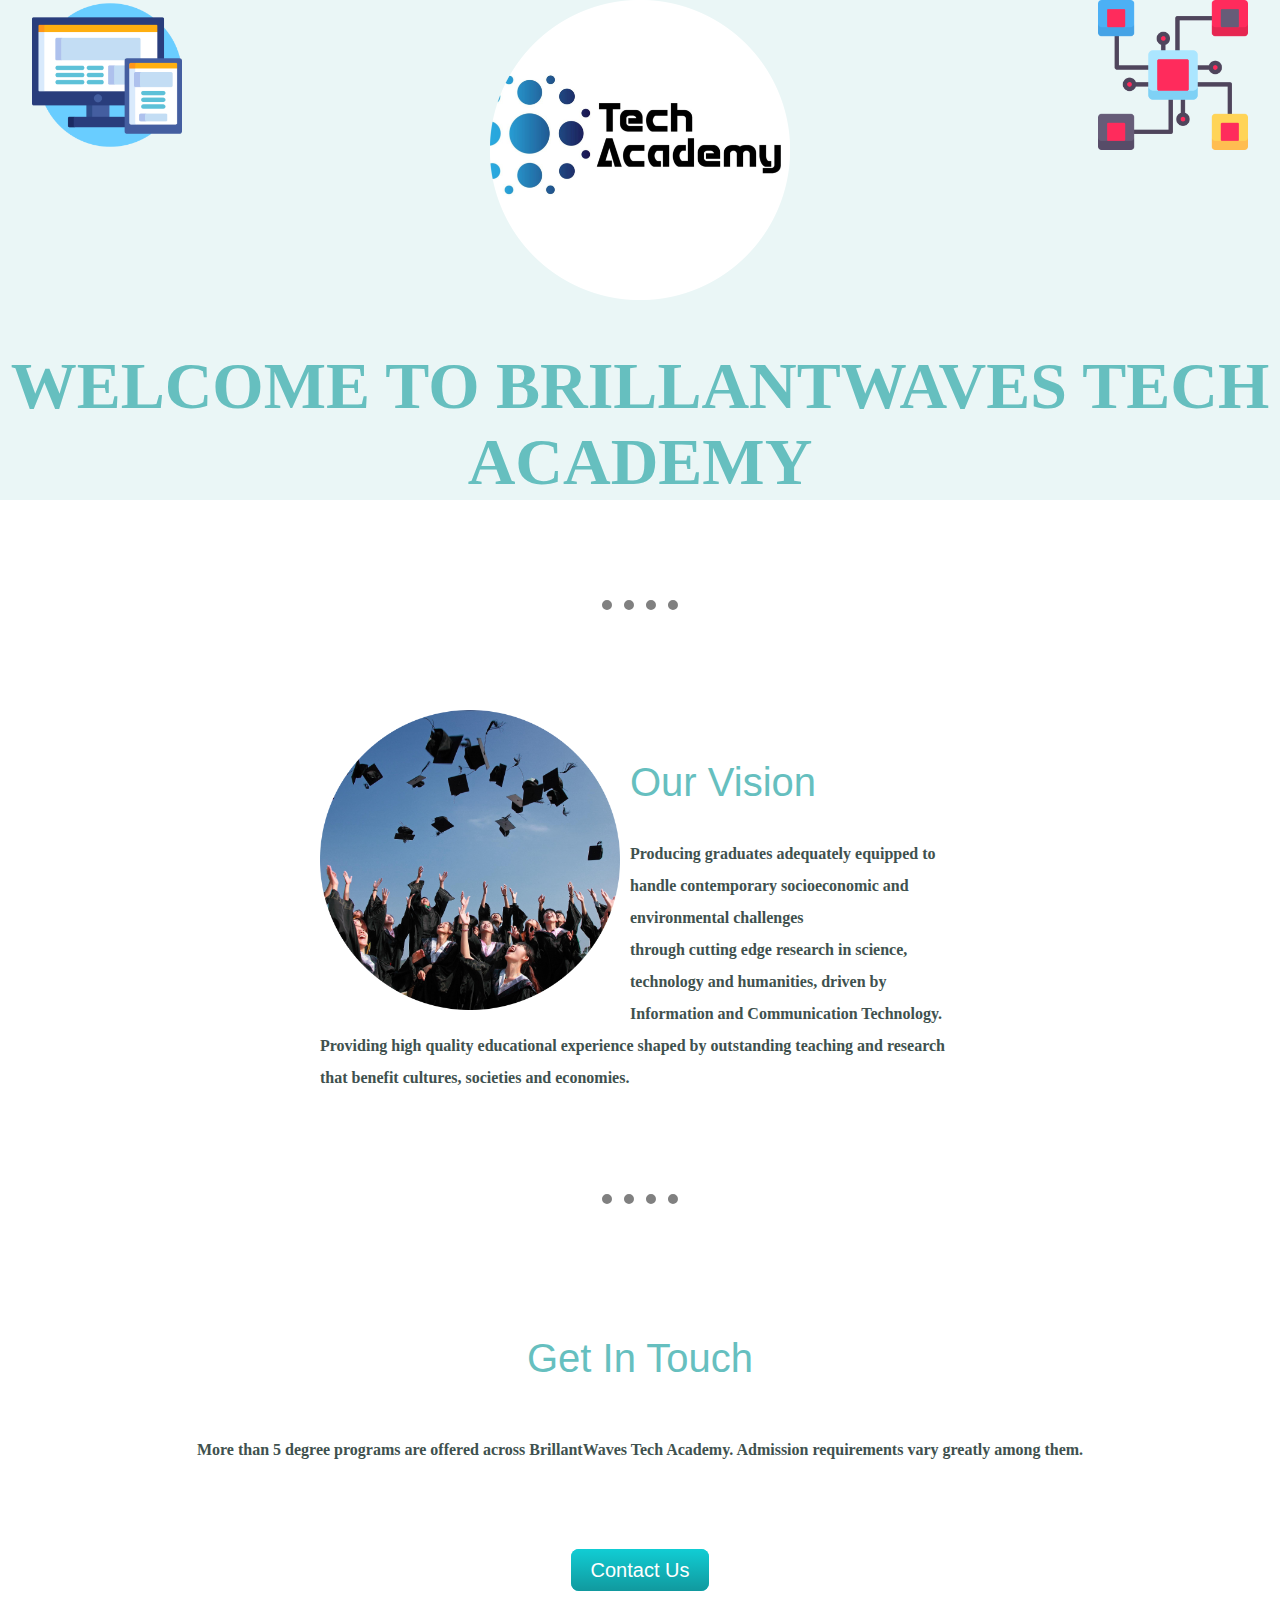
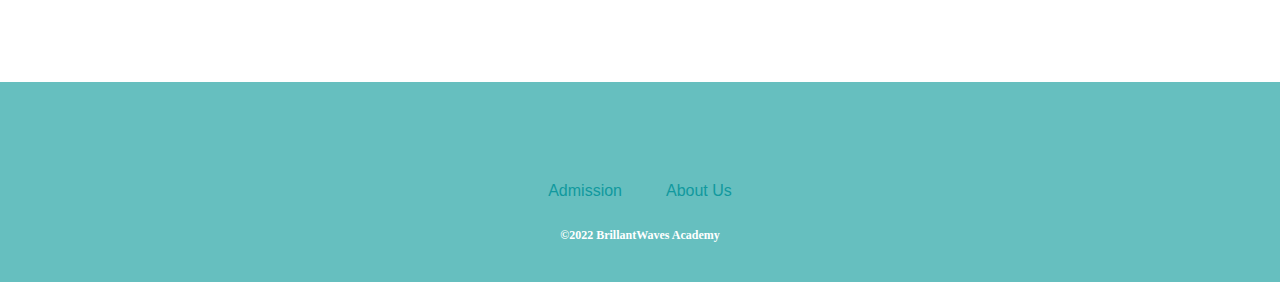
<file: index.html>
<!DOCTYPE html>
<html lang="en" dir="ltr">

<head>
  <meta charset="utf-8">
  <title>BrillantWaves Academy - Home</title>
  <link rel="stylesheet" href="styles.css">
  <link rel="icon" href="favicon.ico">
</head>

<body>

  <div class="top-container">
    <img class="logo" src="academylogo.png" alt="Academy-Logo">
    <img class="comp-img" src="computer.png" alt="comp-img">
    <img class="network-img" src="networking.png" alt="network-img">
    <h1>WELCOME TO BRILLANTWAVES TECH ACADEMY</h1>
  </div>
  <hr>

  <div class="middle-container">
    <img class="graduates" src="graduates.png" alt="graduates">
    <h2>Our Vision</h2>
    <p>Producing graduates adequately equipped to handle contemporary socioeconomic and environmental challenges <br> through cutting edge research in science, technology and humanities, driven by Information and Communication Technology. <br>
      Providing high quality educational experience shaped by outstanding teaching and research that benefit cultures, societies and economies.</p>

  </div>
  <hr>

  <div class="bottom-container">
    <h2>Get In Touch</h2>
    <p class="last-paragraph">More than 5 degree programs are offered across BrillantWaves Tech Academy. Admission requirements vary greatly among them.</p>

  </div>

  <a class="btn" href="mailto:faladeayokunl@gmail.com">Contact Us</a>
  <div class="last-container">
    <a class="footer-link" href="admission.html">Admission</a>
    <a class="footer-link" href="/Users/empire/Desktop/WEB DEVELOPMENT/BrillantWaves Tech Academy/about us.html">About Us</a>
    <p class="copyright">©2022 BrillantWaves Academy</p>

  </div>

</body>

</html>
</file>
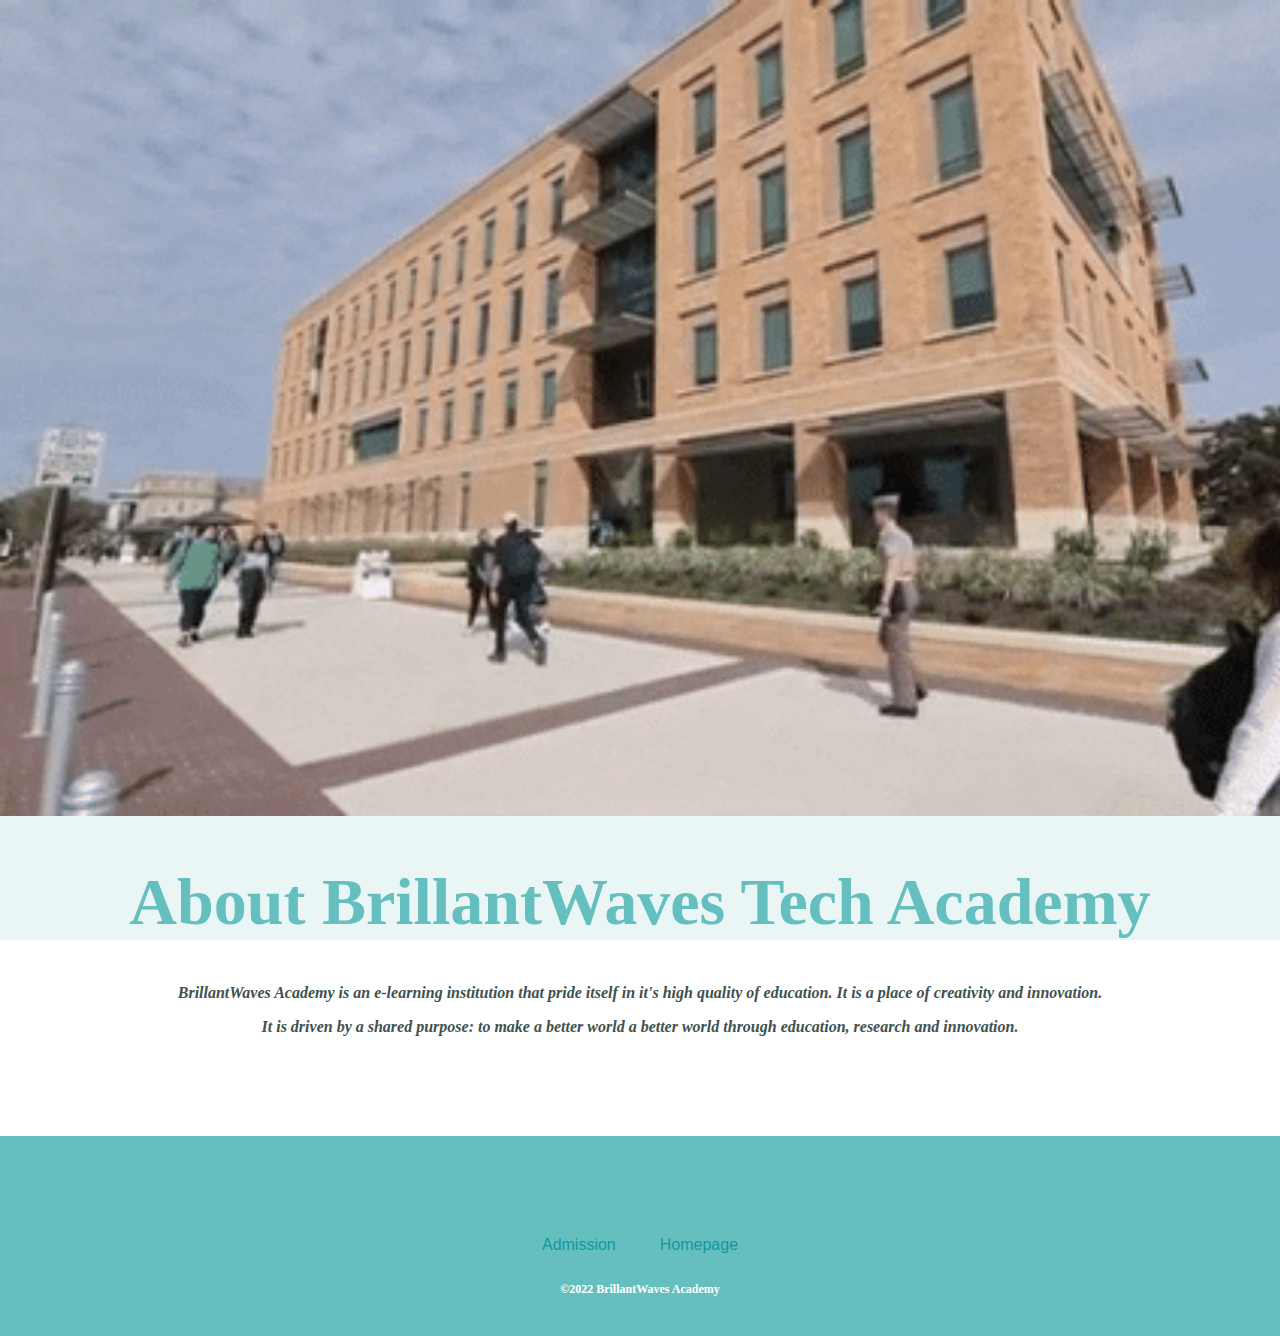
<file: about us.html>
<!DOCTYPE html>
<html lang="en" dir="ltr">

<head>
  <meta charset="utf-8">
  <title>BrillantWaves Academy - About Us</title>
  <link rel="stylesheet" href="styles.css">
</head>

<body>
  <div class="top-container">
    <img height="auto" width="1450px" src="college-building.gif" alt="college-img">
    <h1>About BrillantWaves Tech Academy</h1>
  </div>

  <p> <em>BrillantWaves Academy is an e-learning institution that pride itself in it's high quality of education. It is a place of creativity and innovation.</em></p>
  <p><em>It is driven by a shared purpose: to make a better world a better world through education, research and innovation.</em></p>

  <div class="last-container">
    <a class="footer-link" href="admission.html">Admission</a>
    <a class="footer-link" href="index.html">Homepage</a>
    <p class="copyright">©2022 BrillantWaves Academy</p>

  </div>


</body>

</html>
</file>
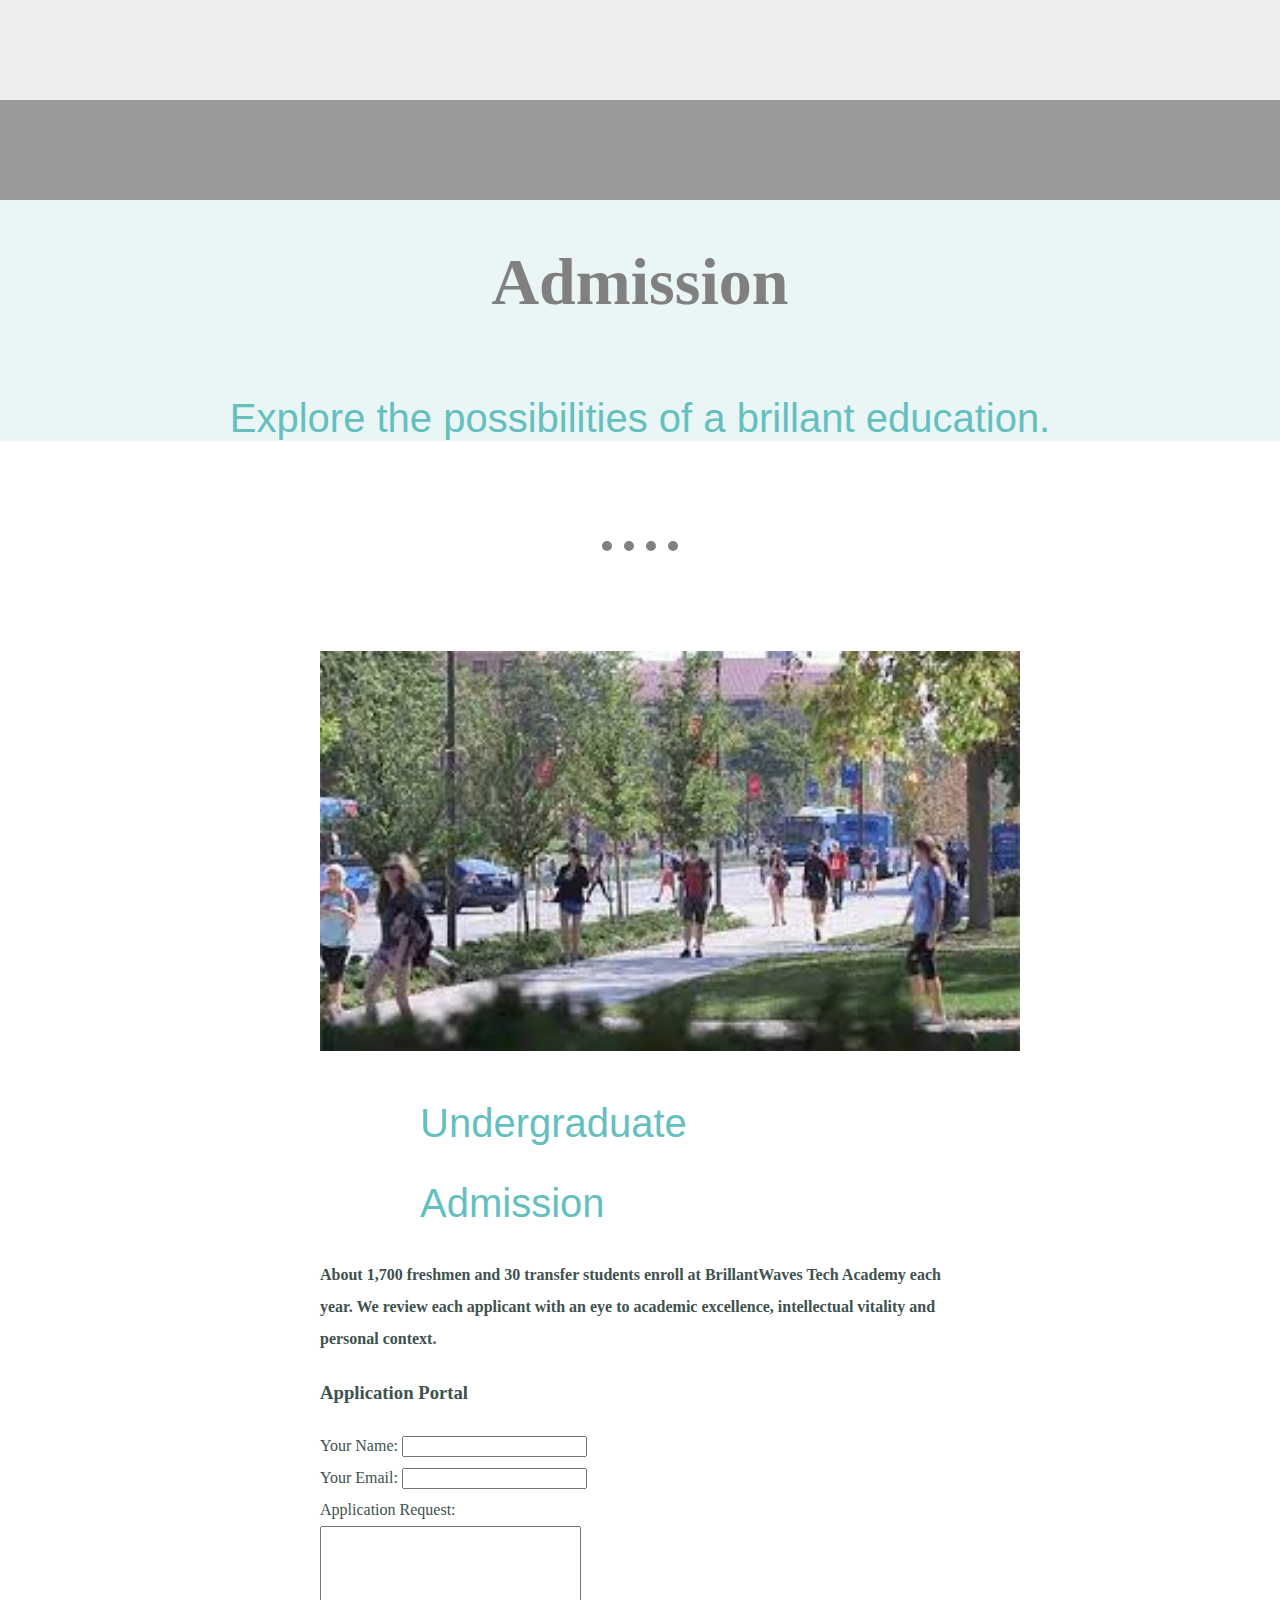
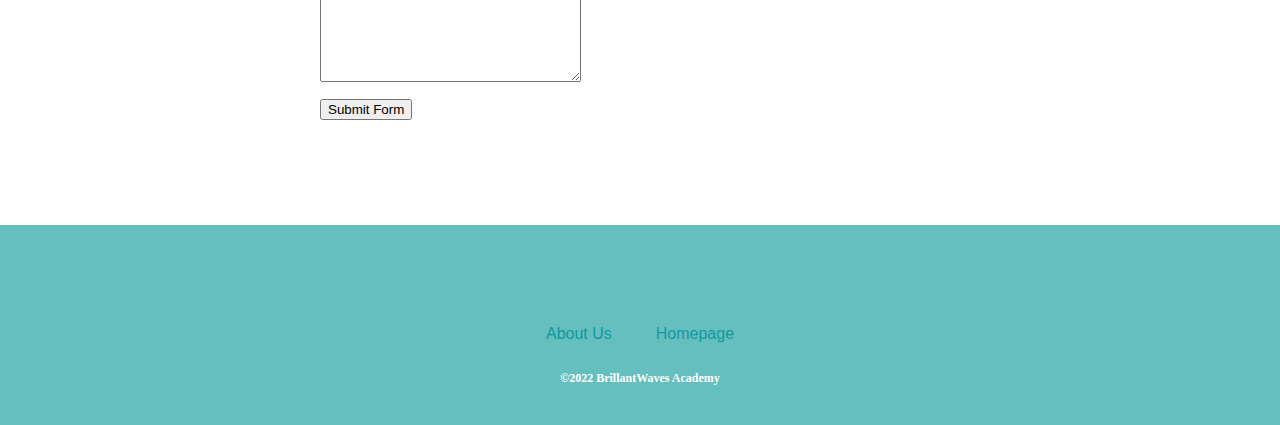
<file: admission.html>
<!DOCTYPE html>
<html lang="en" dir="ltr">

<head>
  <meta charset="utf-8">
  <title>BrillantWaves Academy - Admission</title>
  <link rel="stylesheet" href="styles.css">
</head>

<body>

  <div class="top-container">
    <hr class="space-hr">
    <h1 class="admission">Admission</h1>
    <h2>Explore the possibilities of a brillant education.</h2>

  </div>

  <hr>

  <div class="middle-container">
    <img class="students" src="students.jpeg" alt="">
    <h2>Undergraduate Admission</h2>
    <p>About 1,700 freshmen and 30 transfer students enroll at BrillantWaves Tech Academy each year. We review each applicant with an eye to academic excellence, intellectual vitality and personal context.
    </p>
    <h3>Application Portal</h3>
    <form class="admission-apply" action="mailto:faladeayokunl@gmail.com" method="post" enctype="text/plain">
      <label for="">Your Name:</label>
      <input type="text" name="yourname" value=""><br>
      <label for="">Your Email:</label>
      <input type="email" name="youremail" value=""><br>
      <label for="">Application Request:</label><br>
      <textarea name="yourMessage" rows="10" cols="30"></textarea><br>
      <input type="submit" name="" value="Submit Form">
    </form>

  </div>

  <div class="last-container">
    <a class="footer-link" href="about us.html">About Us</a>
    <a class="footer-link" href="index.html">Homepage</a>
    <p class="copyright">©2022 BrillantWaves Academy</p>

  </div>

</body>

</html>
</file>
<file: styles.css>
body {
  text-align: center;
  color: #40514E;
  margin: 0;
  font-family: 'Merriweather', serif;
}

h1 {
  font-family: 'Sacramento', cursive;
  font-size: 4.125em;
  color: #66BFBF;
}

h2 {
  font-family: 'Montserrat', sans-serif;
  font-size: 2.5rem;
  color: #66BFBF;
  font-weight: normal;
  padding: 32px 100px 0 100px;
  margin: 0;
}

p {
  font-weight: bold;
}

hr {
  border-style: none;
  border-top-style: dotted;
  width: 6%;
  border-width: 10px;
  margin: 100px auto 100px auto;
}

a {
  font-family: 'Montserrat', sans-serif;
  margin: 10px 20px;
  text-decoration: none;
  padding-top: 100px;
  color: #11999E;
}

a:hover {
  color: #EAF6F6;
}

.last-paragraph {
  margin: 100px;
  margin-top: 60px
}

.copyright {
  color: white;
  font-size: 0.75rem;
  padding-top: 1rem;
}

.top-container {
  background-color: #EAF6F6;
}

.logo {
  height: 300px;
  width: 300px;
}

.comp-img {
  height: 150px;
  width: 150px;
  position: absolute;
  left: 32px;
}

.network-img {
  height: 150px;
  width: 150px;
  position: absolute;
  right: 32px;
}

.middle-container {
  line-height: 2;
  margin: 100px auto 100px auto;
  width: 50%;
  text-align: left;
}

.graduates {
  height: 300px;
  width: 300px;
  float: left;
  margin-left: 100;
  margin-right: 100;
  padding-right: 10px;
}

.last-container {
  background-color: #66BFBF;
  height: 100px;
  margin-top: 100px;
  padding-top: 100px;
}

.btn {
  background: #11cdd4;
  background-image: -webkit-linear-gradient(top, #11cdd4, #11999e);
  background-image: -moz-linear-gradient(top, #11cdd4, #11999e);
  background-image: -ms-linear-gradient(top, #11cdd4, #11999e);
  background-image: -o-linear-gradient(top, #11cdd4, #11999e);
  background-image: linear-gradient(to bottom, #11cdd4, #11999e);
  -webkit-border-radius: 8;
  -moz-border-radius: 8;
  border-radius: 8px;
  font-family: Arial;
  color: #ffffff;
  font-size: 20px;
  padding: 10px 20px 10px 20px;
  text-decoration: none;
}

.btn:hover {
  background: #30e3cb;
  background-image: -webkit-linear-gradient(top, #30e3cb, #2bc4ad);
  background-image: -moz-linear-gradient(top, #30e3cb, #2bc4ad);
  background-image: -ms-linear-gradient(top, #30e3cb, #2bc4ad);
  background-image: -o-linear-gradient(top, #30e3cb, #2bc4ad);
  background-image: linear-gradient(to bottom, #30e3cb, #2bc4ad);
  text-decoration: none;
}

.students {
  display: block;
}

.space-hr {
  border-style: none;
  border-bottom-style: ridge;
  width: auto;
  border-bottom-width: 200px;
  margin: 0;
}

.admission {
  color: grey;
}

.admission-apply {
  text-align: left;
}

.students {
  height: 400px;
  width: 700px;
}
</file>
